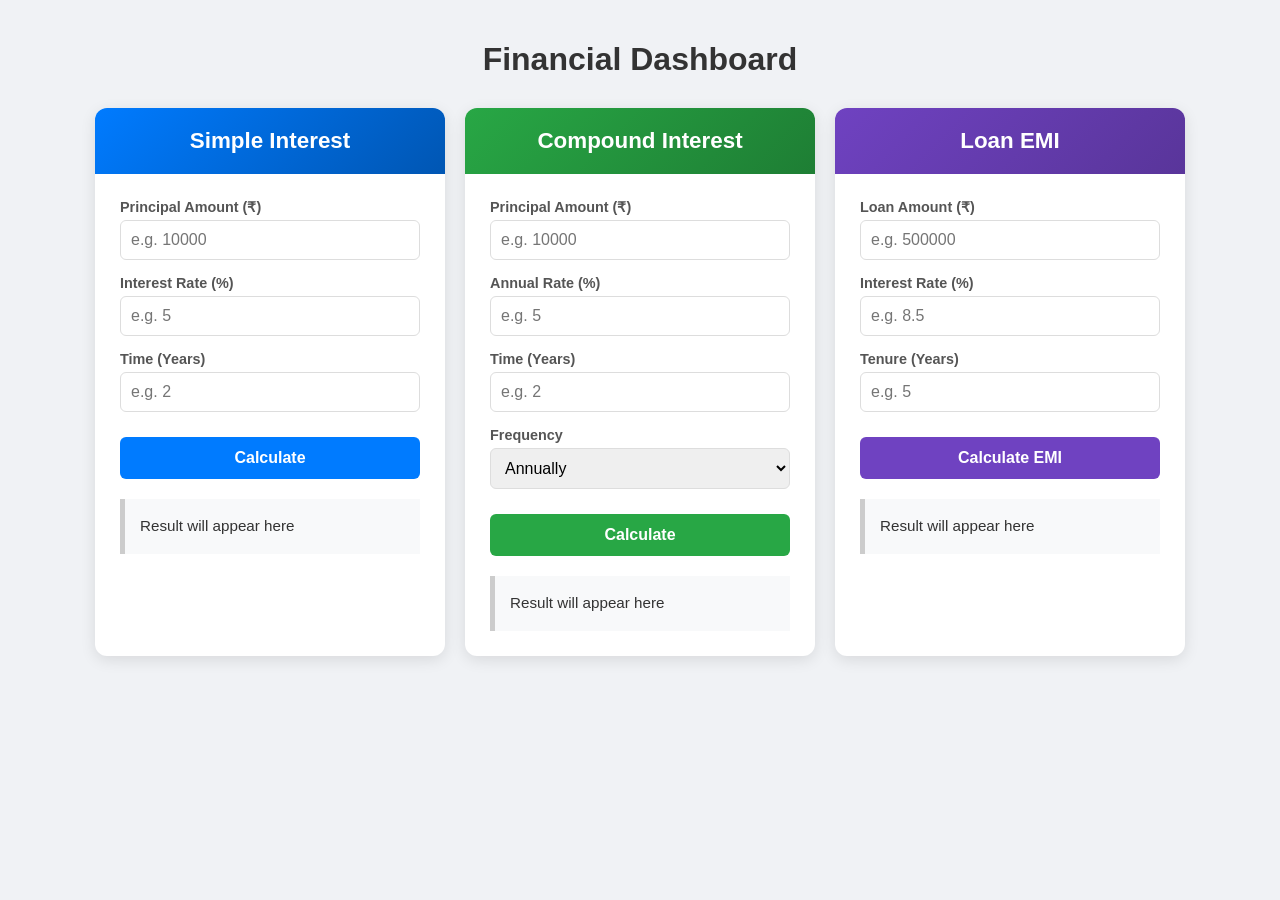
<file: index.html>
<!DOCTYPE html>
<html lang="en">
<head>
    <meta charset="UTF-8">
    <meta name="viewport" content="width=device-width, initial-scale=1.0">
    <title>Financial Dashboard</title>
    <link rel="stylesheet" href="calc.css">
</head>
<body>

    <h1 class="main-title">Financial Dashboard</h1>

    <div class="dashboard">
        
        <div class="card">
            <div class="card-header simple-header">
                <h2>Simple Interest</h2>
            </div>
            <div class="card-body">
                <div class="input-group">
                    <label>Principal Amount (₹)</label>
                    <input type="number" id="si-principal" placeholder="e.g. 10000">
                </div>
                <div class="input-group">
                    <label>Interest Rate (%)</label>
                    <input type="number" id="si-rate" placeholder="e.g. 5">
                </div>
                <div class="input-group">
                    <label>Time (Years)</label>
                    <input type="number" id="si-time" placeholder="e.g. 2">
                </div>
                <button class="btn btn-simple" onclick="calculateSimple()">Calculate</button>
                <div id="si-result" class="result-box">Result will appear here</div>
            </div>
        </div>

        <div class="card">
            <div class="card-header compound-header">
                <h2>Compound Interest</h2>
            </div>
            <div class="card-body">
                <div class="input-group">
                    <label>Principal Amount (₹)</label>
                    <input type="number" id="ci-principal" placeholder="e.g. 10000">
                </div>
                <div class="input-group">
                    <label>Annual Rate (%)</label>
                    <input type="number" id="ci-rate" placeholder="e.g. 5">
                </div>
                <div class="input-group">
                    <label>Time (Years)</label>
                    <input type="number" id="ci-time" placeholder="e.g. 2">
                </div>
                <div class="input-group">
                    <label>Frequency</label>
                    <select id="ci-frequency">
                        <option value="1">Annually</option>
                        <option value="2">Semi-Annually</option>
                        <option value="4">Quarterly</option>
                        <option value="12">Monthly</option>
                    </select>
                </div>
                <button class="btn btn-compound" onclick="calculateCompound()">Calculate</button>
                <div id="ci-result" class="result-box">Result will appear here</div>
            </div>
        </div>

        <div class="card">
            <div class="card-header loan-header">
                <h2>Loan EMI</h2>
            </div>
            <div class="card-body">
                <div class="input-group">
                    <label>Loan Amount (₹)</label>
                    <input type="number" id="loan-amount" placeholder="e.g. 500000">
                </div>
                <div class="input-group">
                    <label>Interest Rate (%)</label>
                    <input type="number" id="loan-rate" placeholder="e.g. 8.5">
                </div>
                <div class="input-group">
                    <label>Tenure (Years)</label>
                    <input type="number" id="loan-tenure" placeholder="e.g. 5">
                </div>
                <button class="btn btn-loan" onclick="calculateLoan()">Calculate EMI</button>
                <div id="loan-result" class="result-box">Result will appear here</div>
            </div>
        </div>

    </div>

    <script src="calc.js"></script>
</body>
</html>
</file>
<file: calc.css>
/* General Reset */
body {
    font-family: 'Segoe UI', Tahoma, Geneva, Verdana, sans-serif;
    background-color: #f0f2f5;
    margin: 0;
    padding: 20px;
}

.main-title {
    text-align: center;
    color: #333;
    margin-bottom: 30px;
}

/* Dashboard Layout */
.dashboard {
    display: flex;
    justify-content: center;
    gap: 20px;
    flex-wrap: wrap; /* Important for responsive design */
    max-width: 1200px;
    margin: 0 auto;
}

/* Card Styling */
.card {
    background: white;
    border-radius: 12px;
    box-shadow: 0 4px 15px rgba(0,0,0,0.1);
    width: 100%;
    max-width: 350px; /* Slightly narrower to fit 3 cards better */
    overflow: hidden;
    transition: transform 0.2s;
}

.card:hover {
    transform: translateY(-5px);
}

.card-header {
    padding: 20px;
    text-align: center;
    color: white;
}

/* Colors for Headers */
.simple-header { background: linear-gradient(135deg, #007bff, #0056b3); } /* Blue */
.compound-header { background: linear-gradient(135deg, #28a745, #1e7e34); } /* Green */
.loan-header { background: linear-gradient(135deg, #6f42c1, #59359a); } /* Purple */

.card-header h2 { margin: 0; font-size: 1.4rem; }
.card-body { padding: 25px; }

/* Input Styling */
.input-group { margin-bottom: 15px; }

label {
    display: block;
    margin-bottom: 5px;
    font-weight: 600;
    color: #555;
    font-size: 0.9rem;
}

input, select {
    width: 100%;
    padding: 10px;
    border: 1px solid #ddd;
    border-radius: 6px;
    box-sizing: border-box;
    font-size: 1rem;
}

input:focus, select:focus {
    outline: none;
    border-color: #007bff;
}

/* Button Styling */
.btn {
    width: 100%;
    padding: 12px;
    border: none;
    border-radius: 6px;
    color: white;
    font-size: 1rem;
    font-weight: bold;
    cursor: pointer;
    margin-top: 10px;
}

.btn-simple { background-color: #007bff; }
.btn-simple:hover { background-color: #0056b3; }

.btn-compound { background-color: #28a745; }
.btn-compound:hover { background-color: #218838; }

.btn-loan { background-color: #6f42c1; }
.btn-loan:hover { background-color: #59359a; }

/* Result Styling */
.result-box {
    margin-top: 20px;
    padding: 15px;
    background-color: #f8f9fa;
    border-left: 5px solid #ccc;
    font-size: 0.95rem;
    color: #333;
    line-height: 1.6;
}
</file>
